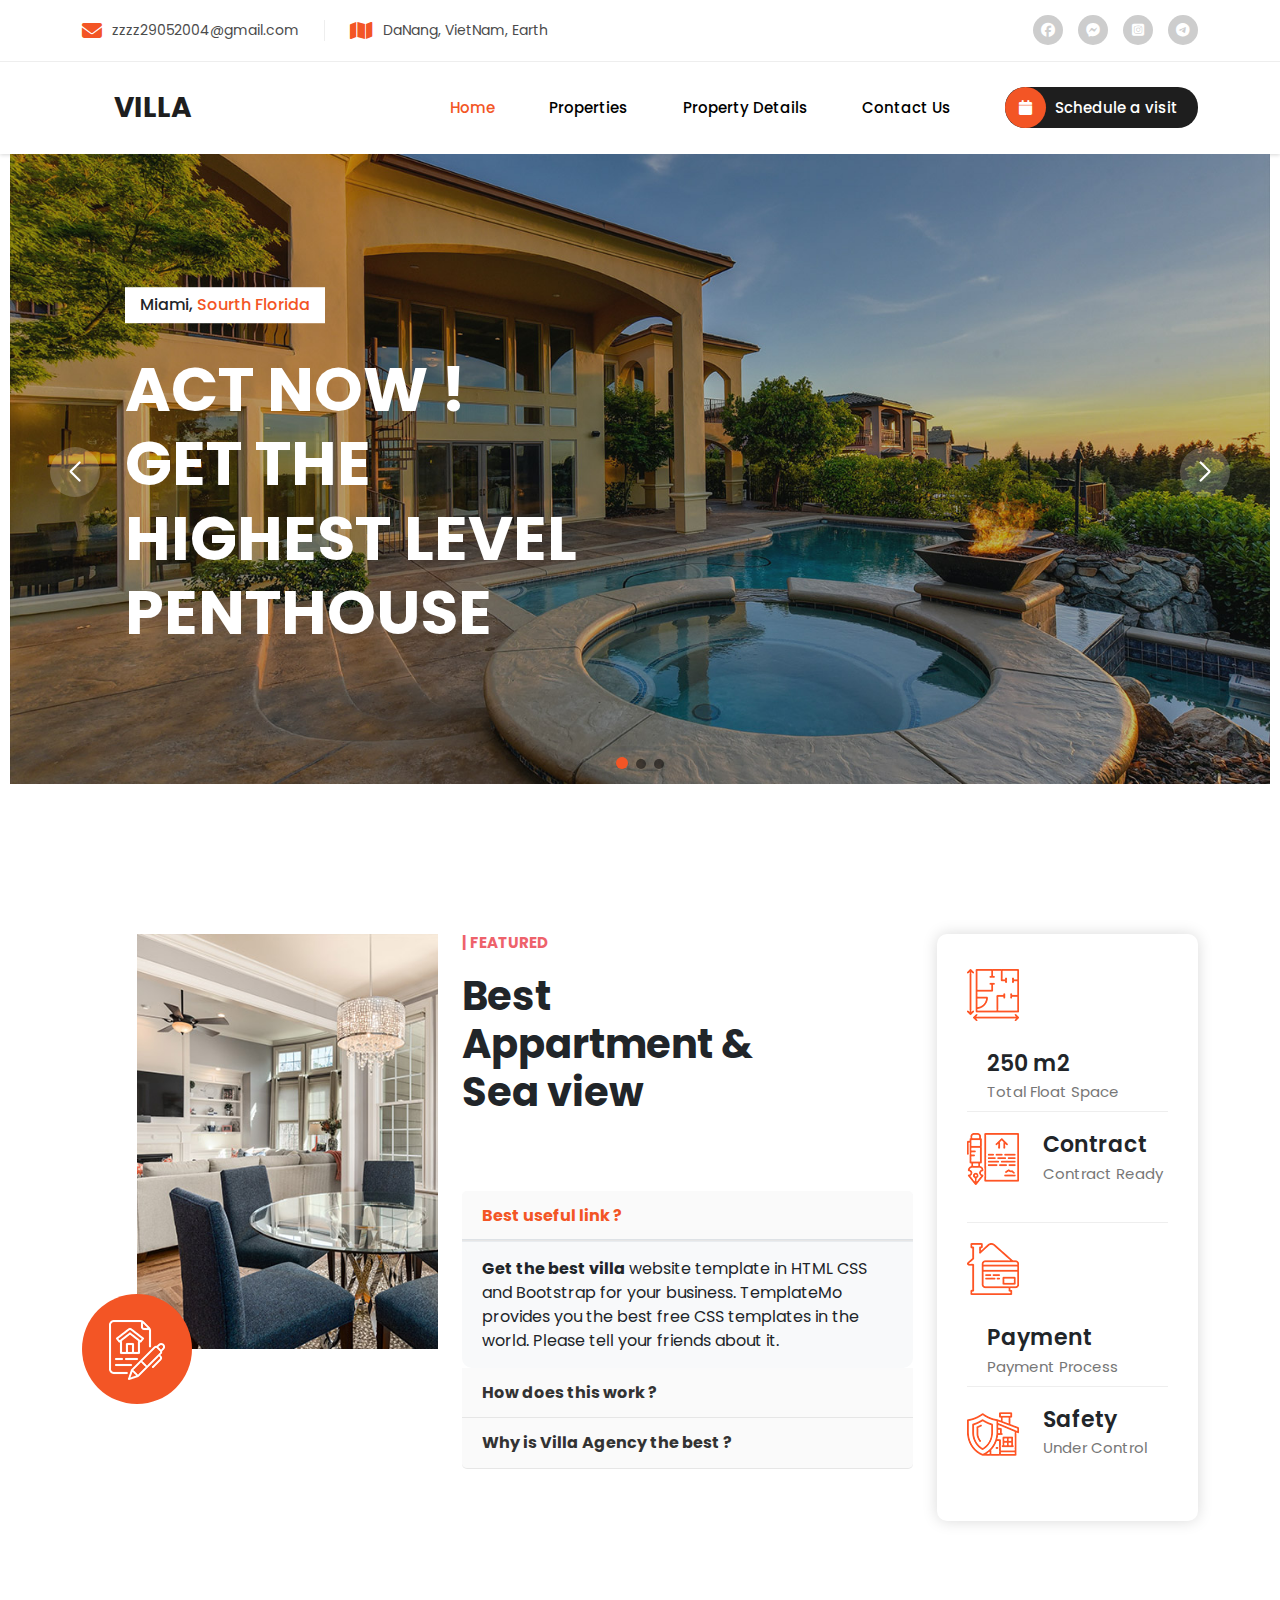
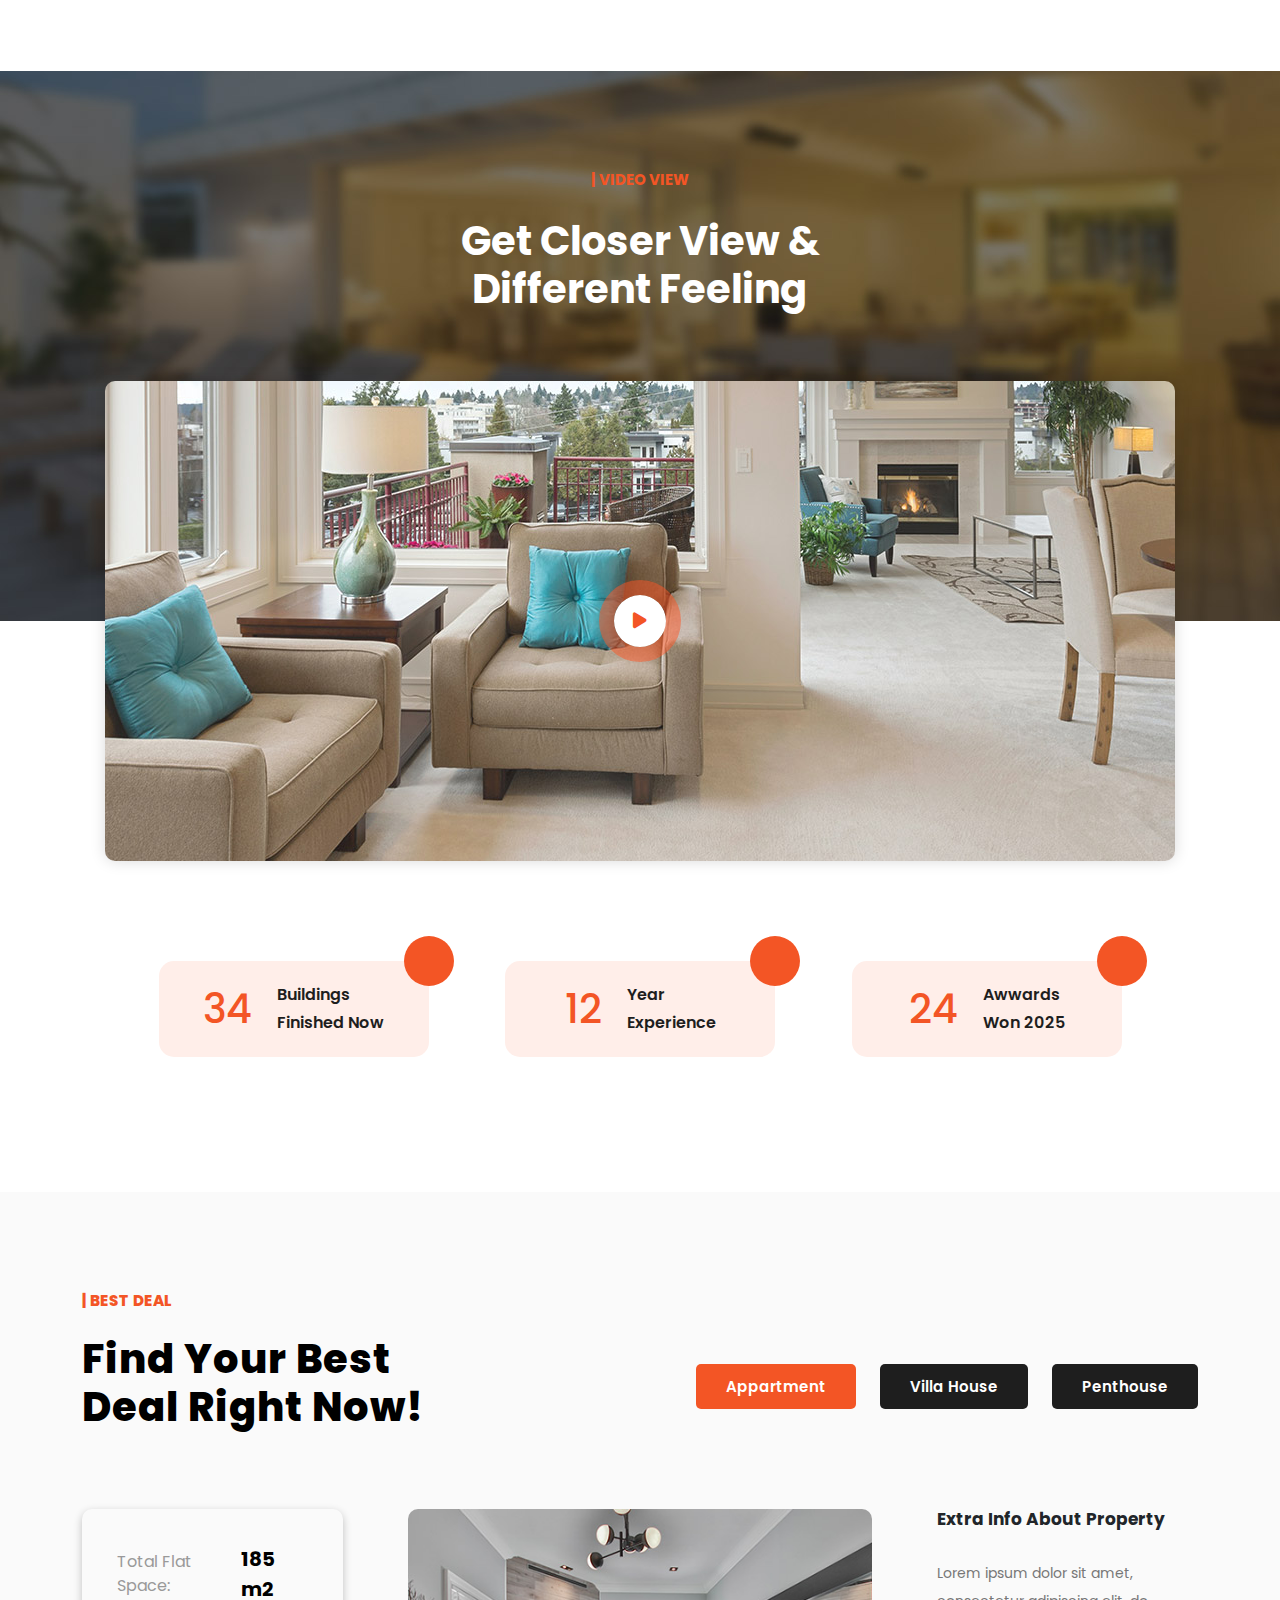
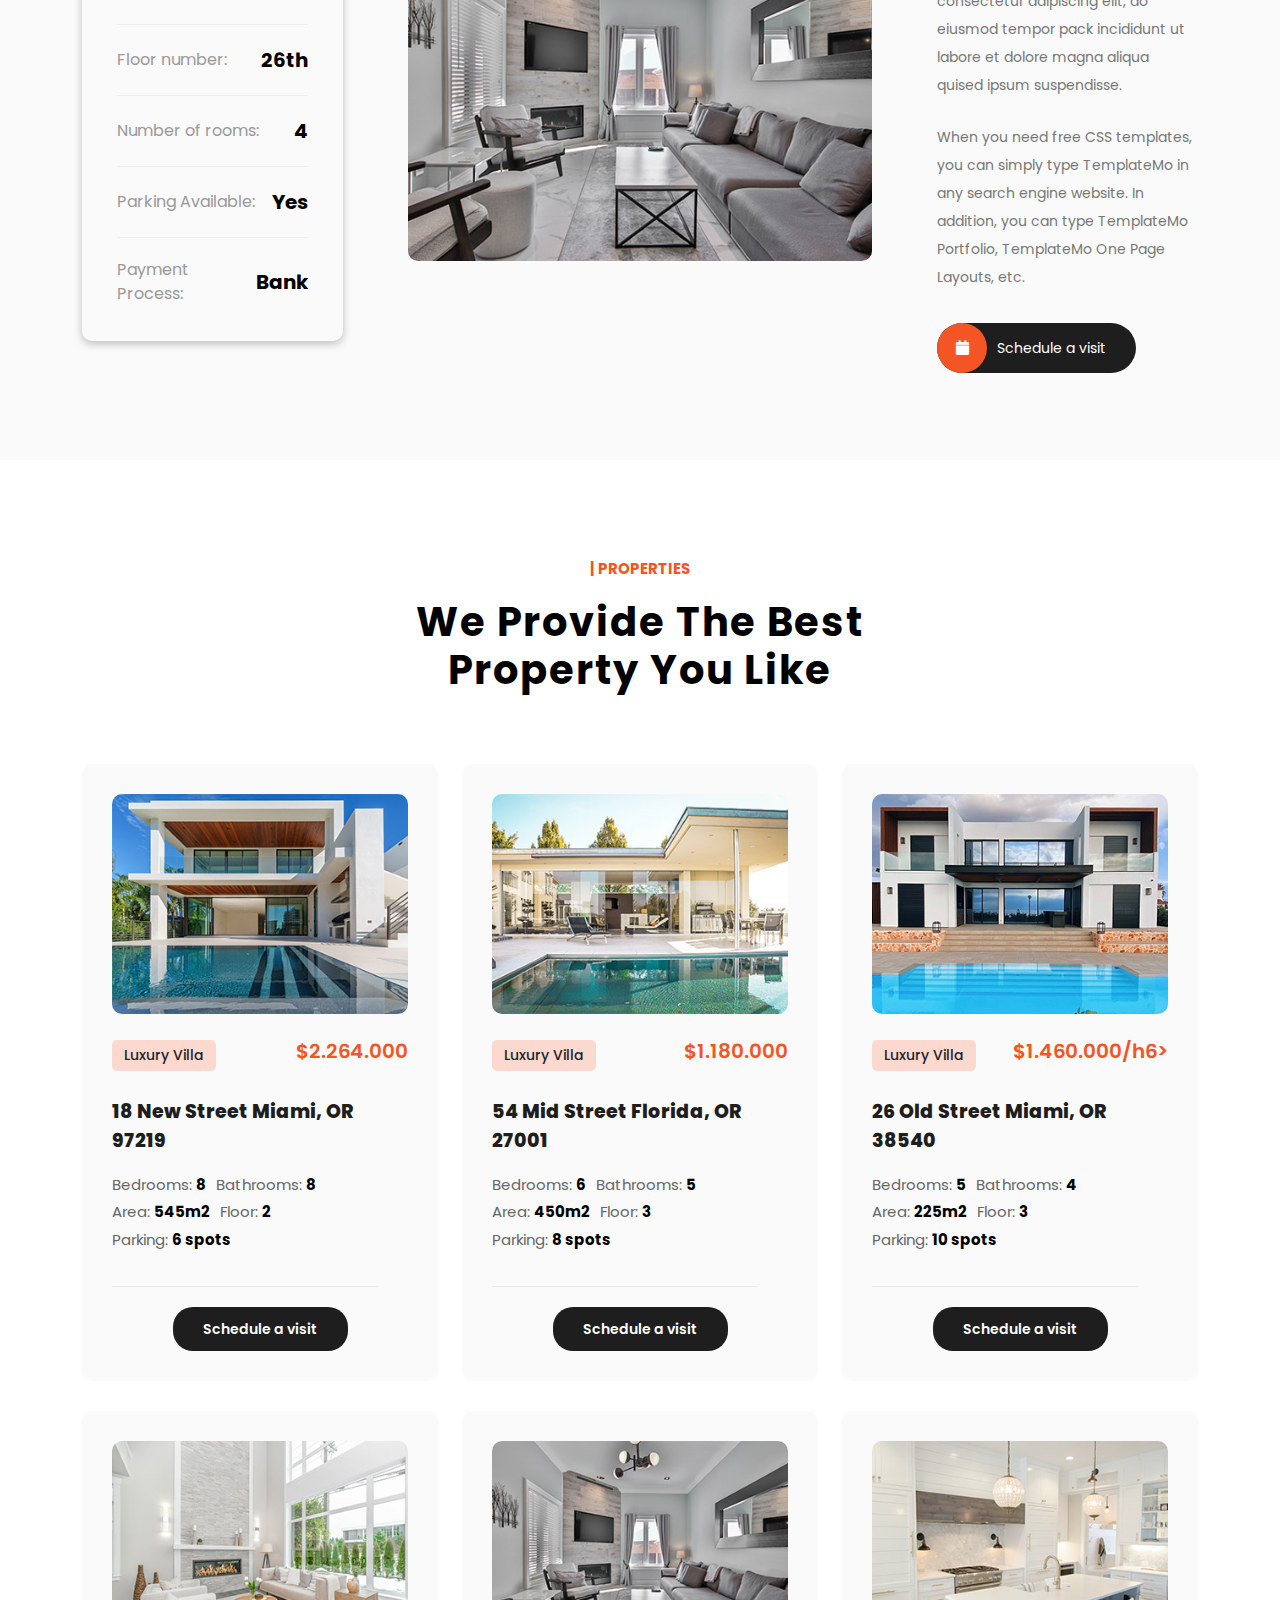
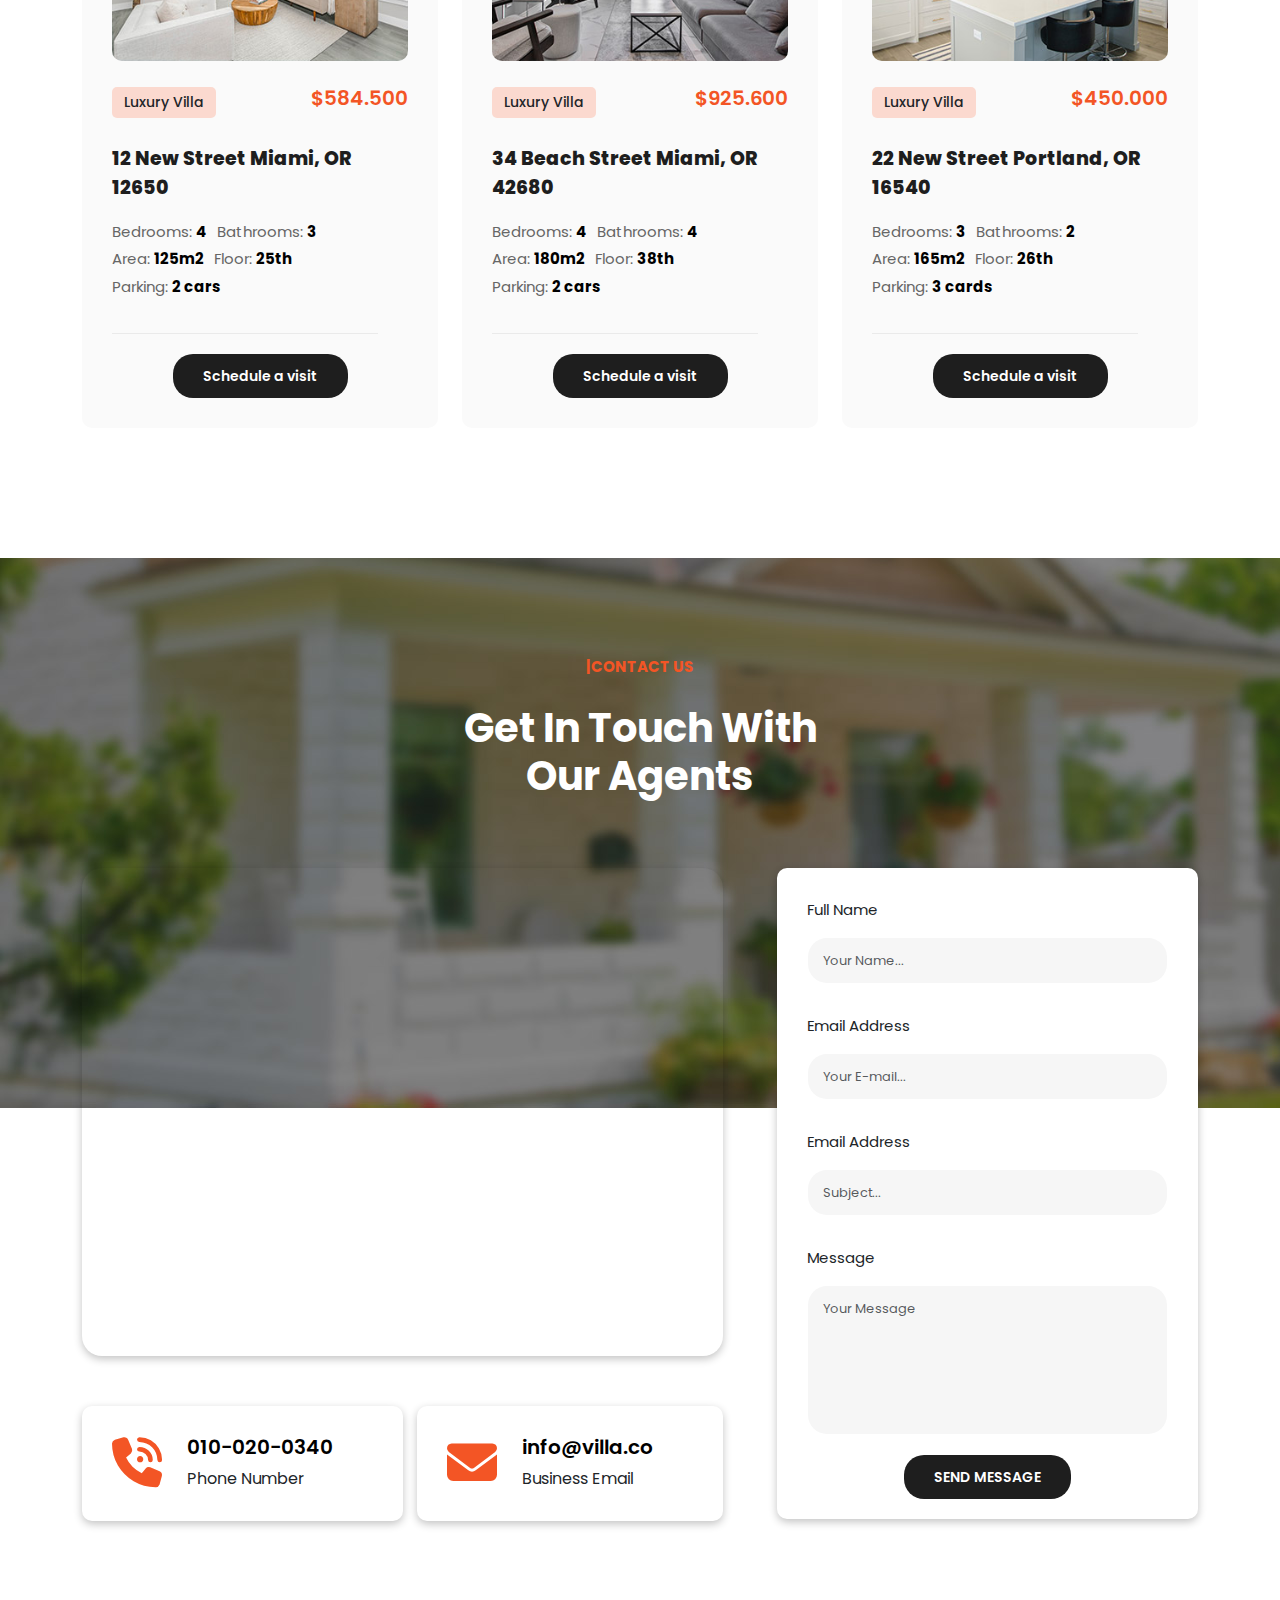
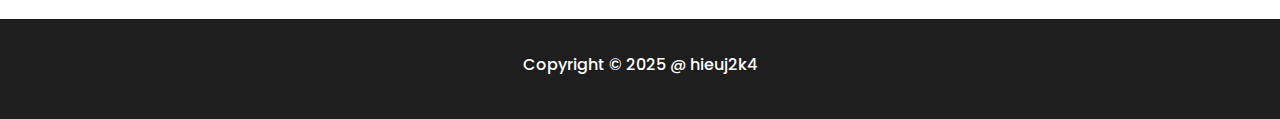
<file: index.html>
<!DOCTYPE html>
<html lang="en">

<head>
    <meta charset="UTF-8">
    <meta name="viewport" content="width=device-width, initial-scale=1.0">

    <!-- ****** CDN Font-Awesome ****** -->
    <link rel="stylesheet" href="https://cdnjs.cloudflare.com/ajax/libs/font-awesome/6.7.2/css/all.min.css"
        integrity="sha512-Evv84Mr4kqVGRNSgIGL/F/aIDqQb7xQ2vcrdIwxfjThSH8CSR7PBEakCr51Ck+w+/U6swU2Im1vVX0SVk9ABhg=="
        crossorigin="anonymous" referrerpolicy="no-referrer" />


    <!-- ****** Link CSS BootStrap ****** -->
    <link rel="stylesheet" href="assets/bootstrap/bootstrap.min.css">

    <!-- ****** Link Reset Css (Chỉ dùng nếu không dùng Bootstrap) ****** -->
    <!-- <link rel="stylesheet" href="assets/css/reset.css"> -->

    <!-- ****** Link Swiper Slide ****** -->
    <link rel="stylesheet" href="assets/css/swiper-bundle.min.css">

    <!-- ****** Link Base Css ****** -->
    <link rel="stylesheet" href="assets/css/base.css">

    <!-- ****** Link Styles Css ****** -->
    <link rel="stylesheet" href="assets/css/styles.css">

    <title>Document</title>
</head>

<body>

    <!-- ****** Header ****** -->
    <header>
        <div id="top-info">
            <div class="container">
                <div class="row">
                    <div class="col-xl-8">
                        <ul class="inner-info">
                            <li><i class="fa-solid fa-envelope"></i>
                                zzzz29052004@gmail.com
                            </li>
                            <li>
                                <i class="fa-solid fa-map"></i>
                                DaNang, VietNam, Earth
                            </li>
                        </ul>
                    </div>

                    <div class="col-xl-4">
                        <ul class="inner-social">
                            <li>
                                <a href="#"><i class="fa-brands fa-facebook"></i></a>
                            </li>
                            <li>
                                <a href="#"><i class="fa-brands fa-facebook-messenger"></i></a>
                            </li>
                            <li>
                                <a href="#"><i class="fa-brands fa-square-instagram"></i></a>
                            </li>
                            <li>
                                <a href="#"><i class="fa-brands fa-telegram"></i></a>
                            </li>
                        </ul>
                    </div>
                </div>
            </div>
        </div>

        <div id="site-header">
            <div class="container">
                <div class="row">
                    <div class="col-xl-12 ">
                        <ul class="inner-menu">
                            <li>
                                <a href="#" class="inner-title">VILLA</a>
                            </li>
                            <li>
                                <a href="#">Home</a>
                            </li>
                            <li>
                                <a href="#">Properties</a>
                            </li>
                            <li>
                                <a href="#">Property Details</a>
                            </li>
                            <li>
                                <a href="#">Contact Us</a>
                            </li>
                            <li>
                                <a href="#" class="button button-one">
                                    <i class="fa-solid fa-calendar"></i>
                                    Schedule a visit</a>
                            </li>
                        </ul>
                    </div>
                </div>
            </div>
        </div>
        </div>
    </header>
    <!-- ****** End Header ****** -->

    <!-- ****** Main Banner ****** -->
    <div class="main-banner">
        <div class="swiper mySwiper">
            <div class="swiper-wrapper">
                <div class="swiper-slide slide-banner">
                    <img class="inner-image" src="assets/images/banner-01.jpg" alt="">
                    <div class="inner-wrap">
                        <span>Miami, <em>Sourth Florida</em></span>
                        <h2>ACT NOW ! <br> GET THE <br> HIGHEST LEVEL <br> PENTHOUSE</h2>
                    </div>
                </div>
                <div class="swiper-slide slide-banner">
                    <img class="inner-image" src="assets/images/banner-02.jpg" alt="">
                    <div class="inner-wrap">
                        <span>Toronto, <em>Canada</em></span>
                        <h2>HURRY! <br> GET THE BEST <br> VILLA FOR YOU </h2>
                    </div>

                </div>
                <div class="swiper-slide slide-banner">
                    <img class="inner-image" src="assets/images/banner-03.jpg" alt="">
                    <div class="inner-wrap">
                        <span>Da Nang, <em>VietNam</em></span>
                        <h2>BE QUICK! <br> GET THE BEST <br> VILLA IN TOWN</h2>
                    </div>
                </div>
            </div>
            <div class="swiper-button-next"></div>
            <div class="swiper-button-prev"></div>
            <div class="swiper-pagination"></div>
        </div>
    </div>
    <!-- ****** End Main Banner ****** -->

    <!-- ****** Featured ****** -->
    <div class="featured">
        <div class="container">
            <div class="inner-wrap">
                <div class="row">
                    <div class="col-xl-4 col-lg-4 col-md-12">
                        <div class="inner-image">
                            <img src="assets/images/featured.jpg" alt="">
                            <a href="#">
                                <img src="assets/images/featured-icon.png" alt="">
                            </a>
                        </div>
                    </div>
                    <div class="col-xl-5 col-lg-5 col-md-12">
                        <div class="inner-title">
                            <h6>| Featured</h6>
                            <h2>Best Appartment & Sea view</h2>
                        </div>
                        <div class="inner-desc">
                            <div class="accordion" id="accFAQS">
                                <div class="accordion-item">
                                    <h2 class="accordion-header">
                                        <button class="accordion-button" type="button" data-bs-toggle="collapse"
                                            data-bs-target="#collapseOne" aria-expanded="true"
                                            aria-controls="collapseOne">
                                            Best useful link ?
                                        </button>
                                    </h2>
                                    <div id="collapseOne" class="accordion-collapse collapse show"
                                        data-bs-parent="#accFAQS">
                                        <div class="accordion-body">
                                            <strong>Get the best villa </strong>website template in HTML CSS and
                                            Bootstrap for your business. TemplateMo provides you the best free CSS
                                            templates in the world. Please tell your friends about it.
                                        </div>
                                    </div>
                                </div>
                                <div class="accordion-item">
                                    <h2 class="accordion-header">
                                        <button class="accordion-button collapsed" type="button"
                                            data-bs-toggle="collapse" data-bs-target="#collapseTwo"
                                            aria-expanded="false" aria-controls="collapseTwo">
                                            How does this work ?
                                        </button>
                                    </h2>
                                    <div id="collapseTwo" class="accordion-collapse collapse" data-bs-parent="#accFAQS">
                                        <div class="accordion-body">
                                            Dolor <strong>almesit amet</strong>, consectetur adipiscing elit, sed
                                            doesn't eiusmod tempor incididunt ut labore consectetur adipiscing elit, sed
                                            do eiusmod tempor incididunt ut labore et dolore magna aliqua.
                                        </div>
                                    </div>
                                </div>
                                <div class="accordion-item">
                                    <h2 class="accordion-header">
                                        <button class="accordion-button collapsed" type="button"
                                            data-bs-toggle="collapse" data-bs-target="#collapseThree"
                                            aria-expanded="false" aria-controls="collapseThree">
                                            Why is Villa Agency the best ?
                                        </button>
                                    </h2>
                                    <div id="collapseThree" class="accordion-collapse collapse"
                                        data-bs-parent="#accFAQS">
                                        <div class="accordion-body">
                                            Dolor <strong>almesit amet</strong>, consectetur adipiscing elit, sed
                                            doesn't eiusmod tempor incididunt ut labore consectetur adipiscing elit, sed
                                            do eiusmod tempor incididunt ut labore et dolore magna aliqua.
                                        </div>
                                    </div>
                                </div>
                            </div>
                        </div>
                    </div>
                    <div class="col-xl-3 col-lg-3 col-md-12">
                        <div class="inner-table">
                            <ul>
                                <li>
                                    <img src="assets/images/info-icon-01.png" alt="">
                                    <h4>
                                        250 m2
                                        <br>
                                        <span>Total Float Space</span>
                                    </h4>
                                </li>
                                <li>
                                    <img src="assets/images/info-icon-02.png" alt="">
                                    <h4>
                                        Contract
                                        <br>
                                        <span>Contract Ready</span>
                                    </h4>
                                </li>
                                <li>
                                    <img src="assets/images/info-icon-03.png" alt="">
                                    <h4>
                                        Payment
                                        <br>
                                        <span>Payment Process</span>
                                    </h4>
                                </li>
                                <li>
                                    <img src="assets/images/info-icon-04.png" alt="">
                                    <h4>
                                        Safety
                                        <br>
                                        <span>Under Control</span>
                                    </h4>
                                </li>
                            </ul>
                        </div>
                    </div>
                </div>
            </div>
        </div>
    </div>
    <!-- ****** End Featured ****** -->

    <!-- ****** Video Main ****** -->
    <div class="video-main">
        <div class="container">
            <div class="inner-wrap">
                <h6>| Video View</h6>
                <h2>Get Closer View & Different Feeling</h2>
            </div>
        </div>
    </div>
    <!-- ****** End Video Main ****** -->

    <!-- ****** Video Content ****** -->
    <div class="container">
        <div class="video-content">
            <div class="inner-wrap">
                <div class="inner-image">
                    <img src="assets/images/video-frame.jpg" alt="">
                </div>
                <a href="#">
                    <i class="fa-solid fa-play"></i>
                </a>
            </div>
        </div>
    </div>
    <!-- ****** End Video COntent ****** -->

    <!-- ****** Counter ****** -->
    <div class="counter">
        <div class="container">
            <div class="row">
                <div class="col-lg-12">
                    <div class="inner-wrap">
                        <div class="inner-content">
                            <h2>34</h2>
                            <p>Buildings <br> Finished Now </p>
                        </div>
                        <div class="inner-content">
                            <h2>12</h2>
                            <p>Year<br> Experience </p>
                        </div>
                        <div class="inner-content">
                            <h2>24</h2>
                            <p>Awwards <br>Won 2025</p>
                        </div>
                    </div>
                </div>
            </div>
        </div>
    </div>
    <!-- ****** End Counter ****** -->

    <!-- ****** Best Deal ****** -->
     <div class="best-deal">
        <div class="container">
            <h6 class="inner-desc">| Best Deal</h6>
            <div class="inner-title">
                <h2>Find Your Best <br>Deal Right Now!</h2>
                <div class="button-group">
                    <a class="button button-three" onclick="showProperty('apartment')">Appartment</a>
                    <a class="button button-three" onclick="showProperty('villa')">Villa House</a>
                    <a class="button button-three" onclick="showProperty('penthouse')">Penthouse</a>
                </div>
        </div>
        <div class="inner-box">
            <div class="row">
                <div class="col-xl-3">
                    <ul class="property-details">
                        <li><span>Total Flat Space:</span> <strong id="space"></strong></li>
                        <li><span>Floor number:</span> <strong id="floor"></strong></li>
                        <li><span>Number of rooms:</span> <strong id="rooms"></strong></li>
                        <li><span>Parking Available:</span> <strong id="parking"></strong></li>
                        <li><span>Payment Process:</span> <strong id="payment"></strong></li>
                    </ul>
                </div>
                <div class="col-xl-6">
                    <div class="inner-image">
                        <img id="image-detail" class="image-detal" src="" alt="Property Image">
                    </div>
                </div>
                <div class="col-xl-3">
                    <div class="inner-content">
                        <h2 id="detail-title"></h2>
                    <p  id="detail-desc-1"></p>
                    <br>
                    <p  id="detail-desc-2"></p>
                    <a href="#" class="button button-four">
                        <i class="fa-solid fa-calendar"></i>
                        Schedule a visit</a>
                    </div>
                </div>
            </div>
        </div>
        </div>
     </div>
    <!-- ****** End Best Deal ****** -->

    <!-- ****** Properties ****** -->
     <div class="properties">
        <div class="container">
            <div class="inner-title">
                <h6>| Properties </h6>
                <h2>We Provide The Best <br> Property You Like</h2>
            </div>
            <div class="row">
                <div class="col-lg-4 col-md-6">
                    <div class="inner-item">
                        <div class="inner-image">
                            <a href="#"> <img src="assets/images/property-01.jpg" alt=""></a>
                        </div>
                        <div class="inner-price">
                            <span>Luxury Villa</span>
                            <h6>$2.264.000</h6>
                        </div>
                        <h4 class="inner-name">
                            <a href="#">18 New Street Miami, OR 97219</a>
                        </h4>
                        <ul class="inner-desc">
                            <li>
                                Bedrooms: <strong>8</strong>
                            </li>
                            <li>
                                Bathrooms: <strong>8</strong>
                            </li>
                            <li>
                                Area: <strong>545m2</strong>
                            </li>
                            <li>
                                Floor: <strong>2</strong>
                            </li>
                            <li>
                                Parking: <strong>6 spots</strong>
                            </li>
                        </ul>
                        <div class="inner-button">
                            <a href="#" class="button button-two">Schedule a visit</a>
                        </div>
                        
                    </div>
                </div>
                <div class="col-lg-4 col-md-6">
                    <div class="inner-item">
                        <div class="inner-image">
                            <a href="#"> <img src="assets/images/property-02.jpg" alt=""></a>
                        </div>
                        <div class="inner-price">
                            <span>Luxury Villa</span>
                            <h6>$1.180.000</h6>
                        </div>
                        <h4 class="inner-name">
                            <a href="#">54 Mid Street Florida, OR 27001</a>
                        </h4>
                        <ul class="inner-desc">
                            <li>
                                Bedrooms: <strong>6</strong>
                            </li>
                            <li>
                                Bathrooms: <strong>5</strong>
                            </li>
                            <li>
                                Area: <strong>450m2</strong>
                            </li>
                            <li>
                                Floor: <strong>3</strong>
                            </li>
                            <li>
                                Parking: <strong>8 spots</strong>
                            </li>
                        </ul>
                        <div class="inner-button">
                            <a href="#" class="button button-two">Schedule a visit</a>
                        </div>
                    </div>
                </div>
                <div class="col-lg-4 col-md-6">
                    <div class="inner-item">
                        <div class="inner-image">
                            <a href="#"> <img src="assets/images/property-03.jpg" alt=""></a>
                        </div>
                        <div class="inner-price">
                            <span>Luxury Villa</span>
                            <h6>$1.460.000/h6>
                        </div>
                        <h4 class="inner-name">
                            <a href="#">26 Old Street Miami, OR 38540</a>
                        </h4>
                        <ul class="inner-desc">
                            <li>
                                Bedrooms: <strong>5</strong>
                            </li>
                            <li>
                                Bathrooms: <strong>4</strong>
                            </li>
                            <li>
                                Area: <strong>225m2</strong>
                            </li>
                            <li>
                                Floor: <strong>3</strong>
                            </li>
                            <li>
                                Parking: <strong>10 spots</strong>
                            </li>
                        </ul>
                        <div class="inner-button">
                            <a href="#" class="button button-two">Schedule a visit</a>
                        </div>
                    </div>
                </div>
                <div class="col-lg-4 col-md-6">
                    <div class="inner-item">
                        <div class="inner-image">
                            <a href="#"> <img src="assets/images/property-04.jpg" alt=""></a>
                        </div>
                        <div class="inner-price">
                            <span>Luxury Villa</span>
                            <h6>$584.500</h6>
                        </div>
                        <h4 class="inner-name">
                            <a href="#">12 New Street Miami, OR 12650</a>
                        </h4>
                        <ul class="inner-desc">
                            <li>
                                Bedrooms: <strong>4</strong>
                            </li>
                            <li>
                                Bathrooms: <strong>3</strong>
                            </li>
                            <li>
                                Area: <strong>125m2</strong>
                            </li>
                            <li>
                                Floor: <strong>25th</strong>
                            </li>
                            <li>
                                Parking: <strong>2 cars</strong>
                            </li>
                        </ul>
                        <div class="inner-button">
                            <a href="#" class="button button-two">Schedule a visit</a>
                        </div>
                    </div>
                </div>
                <div class="col-lg-4 col-md-6">
                    <div class="inner-item">
                        <div class="inner-image">
                            <a href="#"> <img src="assets/images/property-05.jpg" alt=""></a>
                        </div>
                        <div class="inner-price">
                            <span>Luxury Villa</span>
                            <h6>$925.600</h6>
                        </div>
                        <h4 class="inner-name">
                            <a href="#">34 Beach Street Miami, OR 42680</a>
                        </h4>
                        <ul class="inner-desc">
                            <li>
                                Bedrooms: <strong>4</strong>
                            </li>
                            <li>
                                Bathrooms: <strong>4</strong>
                            </li>
                            <li>
                                Area: <strong>180m2</strong>
                            </li>
                            <li>
                                Floor: <strong>38th</strong>
                            </li>
                            <li>
                                Parking: <strong>2 cars</strong>
                            </li>
                        </ul>
                        <div class="inner-button">
                            <a href="#" class="button button-two">Schedule a visit</a>
                        </div>
                    </div>
                </div>
                <div class="col-lg-4 col-md-6">
                    <div class="inner-item">
                        <div class="inner-image">
                            <a href="#"> <img src="assets/images/property-06.jpg" alt=""></a>
                        </div>
                        <div class="inner-price">
                            <span>Luxury Villa</span>
                            <h6>$450.000</h6>
                        </div>
                        <h4 class="inner-name">
                            <a href="#">22 New Street Portland, OR 16540</a>
                        </h4>
                        <ul class="inner-desc">
                            <li>
                                Bedrooms: <strong>3</strong>
                            </li>
                            <li>
                                Bathrooms: <strong>2</strong>
                            </li>
                            <li>
                                Area: <strong>165m2</strong>
                            </li>
                            <li>
                                Floor: <strong>26th</strong>
                            </li>
                            <li>
                                Parking: <strong>3 cards</strong>
                            </li>
                        </ul>
                        <div class="inner-button">
                            <a href="#" class="button button-two">Schedule a visit</a>
                        </div>
                    </div>
                </div>
            </div>
        </div>
        
     </div>
    <!-- ****** End Properties ****** -->

    <!-- ****** Contact ****** -->
    <div class="contact">
        <div class="container">
            <div class="inner-wrap">
                <h6>|CONTACT US</h6>
                <h2>Get In Touch With <br> Our Agents</h2>
            </div>
        </div>
    </div>
    <!-- ****** End Contact ****** -->

    <!-- ****** Contact Form ****** -->
     <div class="contact-form">
        <div class="container">
            <div class="row">
                <div class="col-lg-7 col-md-12">
                    <div class="inner-map">
                        <iframe src="https://www.google.com/maps/embed?pb=!1m13!1m8!1m3!1d3833.965181602302!2d108.16887373376063!3d16.067296508042812!3m2!1i1024!2i768!4f13.1!3m2!1m1!2zMTbCsDA0JzA2LjEiTiAxMDjCsDEwJzA0LjAiRQ!5e0!3m2!1svi!2s!4v1742032099248!5m2!1svi!2s" width="600" height="450" style="border:0;" allowfullscreen="" loading="lazy" referrerpolicy="no-referrer-when-downgrade"></iframe>
                    </div>
                    <div class="inner-info">
                        <div class="inner-phone">
                            <div class="inner-icon">
                                <i class="fa-solid fa-phone-volume"></i>
                            </div>
                            <div class="inner-sdt">
                                <h6>010-020-0340</h6>
                                <span>Phone Number</span>
                            </div>
                        </div>
                        <div class="inner-address">
                            <div class="inner-icon">
                                <i class="fa-solid fa-envelope"></i>
                            </div>
                            <div class="inner-email">
                                <h6>info@villa.co</h6>
                                <span>Business Email</span>
                            </div>
                        </div>
                    </div>
                </div>
                <div class="col-lg-5 col-md-12">
                    <div class="inner-form">
                        <form action="">
                            <div class="row">
                                <div class="col-lg-12">
                                    <div class="form-group">
                                        <label for="name">Full Name</label>
                                        <input name="name" type="text" class="form-control" id="name" placeholder="Your Name...">
                                      </div>
                                </div>
                                <div class="col-lg-12">
                                    <div class="form-group">
                                        <label for="email">Email Address</label>
                                        <input name="email" type="email" class="form-control" id="email" placeholder="Your E-mail...">
                                      </div>
                                </div>
                                <div class="col-lg-12">
                                    <div class="form-group">
                                        <label for="subject">Email Address</label>
                                        <input name="subject" type="text" class="form-control" id="subject" placeholder="Subject...">
                                      </div>
                                </div>
                                <div class="col-lg-12">
                                    <div class="form-group">
                                        <label for="message">Message</label>
                                        <textarea name="message" id="message" class="form-control" placeholder="Your Message"></textarea>
                                      </div>
                                </div>
                                <div class="col-lg-12">
                                    <div class="inner-button">
                                        <a href="#" class="button button-two">SEND MESSAGE</a>
                                    </div>    
                                </div>
                            </div>
                        </form>
                    </div>
                </div>
            </div>
        </div>
     </div>
    <!-- ****** End Contact Form ****** -->

    <!-- ****** Footer ****** -->
     <footer>
        <h6>Copyright © 2025 @ hieuj2k4</h6>
     </footer>
    <!-- ****** End Footer ****** -->
     
     <!-- ****** Script ****** -->
    <script src="assets/js/jquery.min.js"></script>
    <script src="assets/js/bootstrap.bundle.min.js"></script>
    <script src="assets/js/swiper-bundle.min.js"></script>
    <script src="assets/js/index.js"></script>
</body>

</html>
</file>
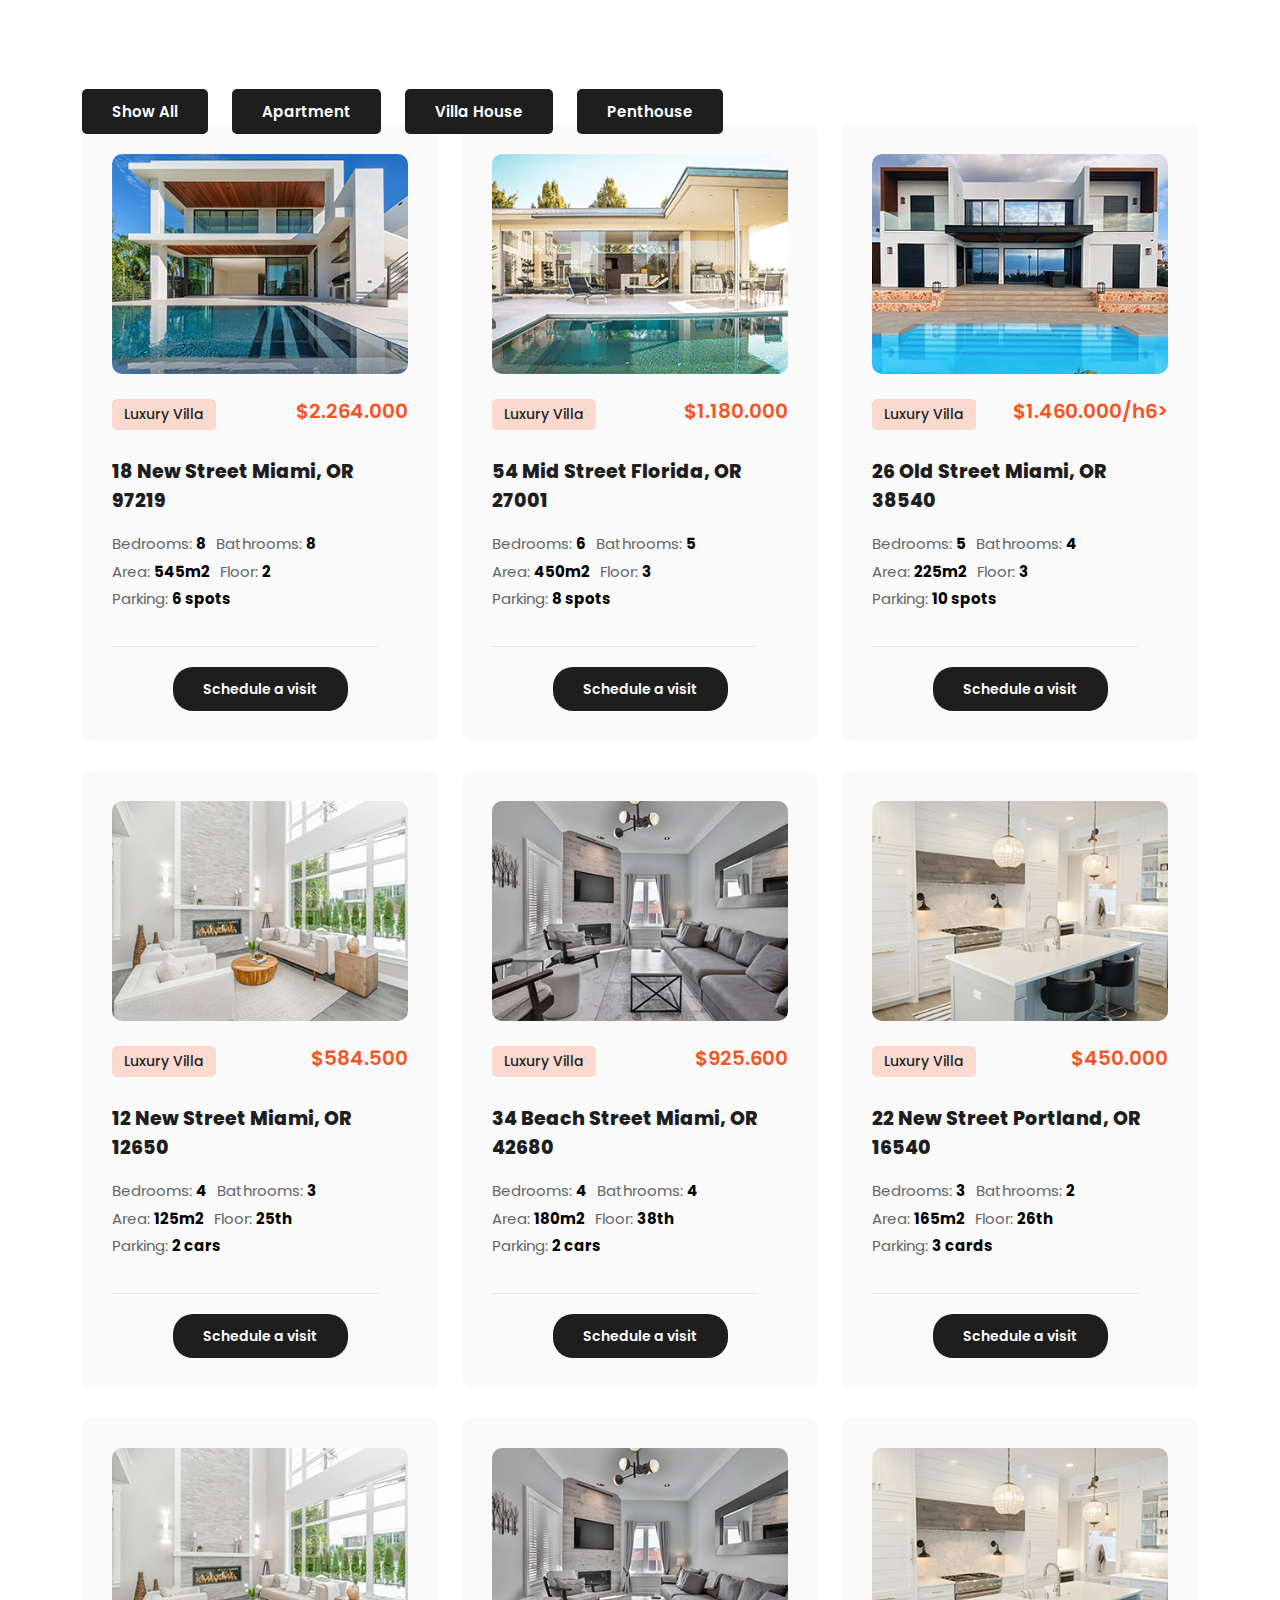
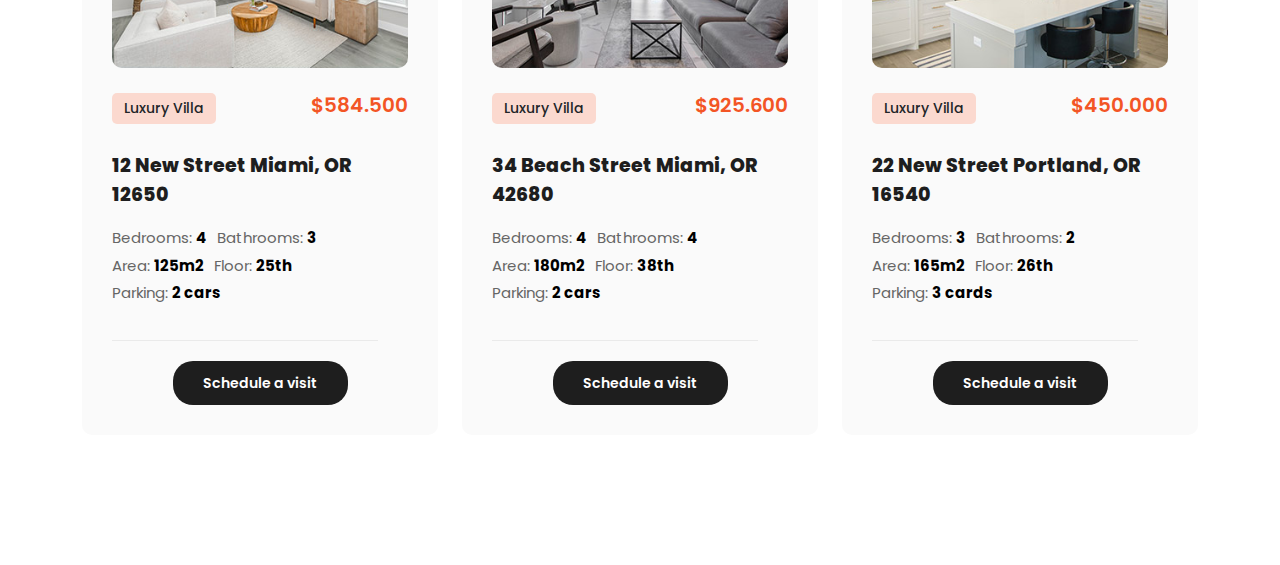
<file: pages/properties.html>
<!DOCTYPE html>
<html lang="en">
<head>
    <meta charset="UTF-8">
    <meta name="viewport" content="width=device-width, initial-scale=1.0">

    <!-- ****** CDN Font-Awesome ****** -->
    <link rel="stylesheet" href="https://cdnjs.cloudflare.com/ajax/libs/font-awesome/6.7.2/css/all.min.css"
    integrity="sha512-Evv84Mr4kqVGRNSgIGL/F/aIDqQb7xQ2vcrdIwxfjThSH8CSR7PBEakCr51Ck+w+/U6swU2Im1vVX0SVk9ABhg=="
    crossorigin="anonymous" referrerpolicy="no-referrer" />
    
    <!-- ****** Link CSS BootStrap ****** -->
    <link rel="stylesheet" href="../assets/bootstrap/bootstrap.min.css">
    
    <!-- ****** Link Reset Css (Chỉ dùng nếu không dùng Bootstrap) ****** -->
    <!-- <link rel="stylesheet" href="assets/css/reset.css"> -->
      
    <!-- ****** Link Base Css ****** -->
    <link rel="stylesheet" href="../assets/css/base.css">
    
    <!-- ****** Link Styles Css ****** -->
    <link rel="stylesheet" href="../assets/css/styles.css">
    
    <title>Document</title>
</head>
<body>
    


        <!-- ****** Properties ****** -->
        <div class="properties">
            <div class="container">
                <div class="button-group">
                    <a class="button button-three" data-type="all">Show All</a>
                    <a class="button button-three" data-type="apartment">Apartment</a>
                    <a class="button button-three" data-type="villaHouse">Villa House</a>
                    <a class="button button-three" data-type="penthouse">Penthouse</a>
                </div>
                <div class="row">
                    <div class="col-lg-4 col-md-6 item-check apartment penthouse">
                        <div class="inner-item">
                            <div class="inner-image">
                                <a href="#"> <img src="../assets/images/property-01.jpg" alt=""></a>
                            </div>
                            <div class="inner-price">
                                <span>Luxury Villa</span>
                                <h6>$2.264.000</h6>
                            </div>
                            <h4 class="inner-name">
                                <a href="#">18 New Street Miami, OR 97219</a>
                            </h4>
                            <ul class="inner-desc">
                                <li>
                                    Bedrooms: <strong>8</strong>
                                </li>
                                <li>
                                    Bathrooms: <strong>8</strong>
                                </li>
                                <li>
                                    Area: <strong>545m2</strong>
                                </li>
                                <li>
                                    Floor: <strong>2</strong>
                                </li>
                                <li>
                                    Parking: <strong>6 spots</strong>
                                </li>
                            </ul>
                            <div class="inner-button">
                                <a href="#" class="button button-two">Schedule a visit</a>
                            </div>
                            
                        </div>
                    </div>
                    <div class="col-lg-4 col-md-6 item-check penthouse">
                        <div class="inner-item">
                            <div class="inner-image">
                                <a href="#"> <img src="../assets/images/property-02.jpg" alt=""></a>
                            </div>
                            <div class="inner-price">
                                <span>Luxury Villa</span>
                                <h6>$1.180.000</h6>
                            </div>
                            <h4 class="inner-name">
                                <a href="#">54 Mid Street Florida, OR 27001</a>
                            </h4>
                            <ul class="inner-desc">
                                <li>
                                    Bedrooms: <strong>6</strong>
                                </li>
                                <li>
                                    Bathrooms: <strong>5</strong>
                                </li>
                                <li>
                                    Area: <strong>450m2</strong>
                                </li>
                                <li>
                                    Floor: <strong>3</strong>
                                </li>
                                <li>
                                    Parking: <strong>8 spots</strong>
                                </li>
                            </ul>
                            <div class="inner-button">
                                <a href="#" class="button button-two">Schedule a visit</a>
                            </div>
                        </div>
                    </div>
                    <div class="col-lg-4 col-md-6 item-check apartment villaHouse">
                        <div class="inner-item">
                            <div class="inner-image">
                                <a href="#"> <img src="../assets/images/property-03.jpg" alt=""></a>
                            </div>
                            <div class="inner-price">
                                <span>Luxury Villa</span>
                                <h6>$1.460.000/h6>
                            </div>
                            <h4 class="inner-name">
                                <a href="#">26 Old Street Miami, OR 38540</a>
                            </h4>
                            <ul class="inner-desc">
                                <li>
                                    Bedrooms: <strong>5</strong>
                                </li>
                                <li>
                                    Bathrooms: <strong>4</strong>
                                </li>
                                <li>
                                    Area: <strong>225m2</strong>
                                </li>
                                <li>
                                    Floor: <strong>3</strong>
                                </li>
                                <li>
                                    Parking: <strong>10 spots</strong>
                                </li>
                            </ul>
                            <div class="inner-button">
                                <a href="#" class="button button-two">Schedule a visit</a>
                            </div>
                        </div>
                    </div>
                    <div class="col-lg-4 col-md-6 item-check villaHouse">
                        <div class="inner-item">
                            <div class="inner-image">
                                <a href="#"> <img src="../assets/images/property-04.jpg" alt=""></a>
                            </div>
                            <div class="inner-price">
                                <span>Luxury Villa</span>
                                <h6>$584.500</h6>
                            </div>
                            <h4 class="inner-name">
                                <a href="#">12 New Street Miami, OR 12650</a>
                            </h4>
                            <ul class="inner-desc">
                                <li>
                                    Bedrooms: <strong>4</strong>
                                </li>
                                <li>
                                    Bathrooms: <strong>3</strong>
                                </li>
                                <li>
                                    Area: <strong>125m2</strong>
                                </li>
                                <li>
                                    Floor: <strong>25th</strong>
                                </li>
                                <li>
                                    Parking: <strong>2 cars</strong>
                                </li>
                            </ul>
                            <div class="inner-button">
                                <a href="#" class="button button-two">Schedule a visit</a>
                            </div>
                        </div>
                    </div>
                    <div class="col-lg-4 col-md-6 item-check apartment villaHouse">
                        <div class="inner-item">
                            <div class="inner-image">
                                <a href="#"> <img src="../assets/images/property-05.jpg" alt=""></a>
                            </div>
                            <div class="inner-price">
                                <span>Luxury Villa</span>
                                <h6>$925.600</h6>
                            </div>
                            <h4 class="inner-name">
                                <a href="#">34 Beach Street Miami, OR 42680</a>
                            </h4>
                            <ul class="inner-desc">
                                <li>
                                    Bedrooms: <strong>4</strong>
                                </li>
                                <li>
                                    Bathrooms: <strong>4</strong>
                                </li>
                                <li>
                                    Area: <strong>180m2</strong>
                                </li>
                                <li>
                                    Floor: <strong>38th</strong>
                                </li>
                                <li>
                                    Parking: <strong>2 cars</strong>
                                </li>
                            </ul>
                            <div class="inner-button">
                                <a href="#" class="button button-two">Schedule a visit</a>
                            </div>
                        </div>
                    </div>
                    <div class="col-lg-4 col-md-6 item-check villaHouse penthouse">
                        <div class="inner-item">
                            <div class="inner-image">
                                <a href="#"> <img src="../assets/images/property-06.jpg" alt=""></a>
                            </div>
                            <div class="inner-price">
                                <span>Luxury Villa</span>
                                <h6>$450.000</h6>
                            </div>
                            <h4 class="inner-name">
                                <a href="#">22 New Street Portland, OR 16540</a>
                            </h4>
                            <ul class="inner-desc">
                                <li>
                                    Bedrooms: <strong>3</strong>
                                </li>
                                <li>
                                    Bathrooms: <strong>2</strong>
                                </li>
                                <li>
                                    Area: <strong>165m2</strong>
                                </li>
                                <li>
                                    Floor: <strong>26th</strong>
                                </li>
                                <li>
                                    Parking: <strong>3 cards</strong>
                                </li>
                            </ul>
                            <div class="inner-button">
                                <a href="#" class="button button-two">Schedule a visit</a>
                            </div>
                        </div>
                    </div>
                    <div class="col-lg-4 col-md-6 item-check apartment penthouse">
                        <div class="inner-item">
                            <div class="inner-image">
                                <a href="#"> <img src="../assets/images/property-04.jpg" alt=""></a>
                            </div>
                            <div class="inner-price">
                                <span>Luxury Villa</span>
                                <h6>$584.500</h6>
                            </div>
                            <h4 class="inner-name">
                                <a href="#">12 New Street Miami, OR 12650</a>
                            </h4>
                            <ul class="inner-desc">
                                <li>
                                    Bedrooms: <strong>4</strong>
                                </li>
                                <li>
                                    Bathrooms: <strong>3</strong>
                                </li>
                                <li>
                                    Area: <strong>125m2</strong>
                                </li>
                                <li>
                                    Floor: <strong>25th</strong>
                                </li>
                                <li>
                                    Parking: <strong>2 cars</strong>
                                </li>
                            </ul>
                            <div class="inner-button">
                                <a href="#" class="button button-two">Schedule a visit</a>
                            </div>
                        </div>
                    </div>
                    <div class="col-lg-4 col-md-6 item-check penthouse">
                        <div class="inner-item">
                            <div class="inner-image">
                                <a href="#"> <img src="../assets/images/property-05.jpg" alt=""></a>
                            </div>
                            <div class="inner-price">
                                <span>Luxury Villa</span>
                                <h6>$925.600</h6>
                            </div>
                            <h4 class="inner-name">
                                <a href="#">34 Beach Street Miami, OR 42680</a>
                            </h4>
                            <ul class="inner-desc">
                                <li>
                                    Bedrooms: <strong>4</strong>
                                </li>
                                <li>
                                    Bathrooms: <strong>4</strong>
                                </li>
                                <li>
                                    Area: <strong>180m2</strong>
                                </li>
                                <li>
                                    Floor: <strong>38th</strong>
                                </li>
                                <li>
                                    Parking: <strong>2 cars</strong>
                                </li>
                            </ul>
                            <div class="inner-button">
                                <a href="#" class="button button-two">Schedule a visit</a>
                            </div>
                        </div>
                    </div>
                    <div class="col-lg-4 col-md-6 item-check apartment penthouse">
                        <div class="inner-item">
                            <div class="inner-image">
                                <a href="#"> <img src="../assets/images/property-06.jpg" alt=""></a>
                            </div>
                            <div class="inner-price">
                                <span>Luxury Villa</span>
                                <h6>$450.000</h6>
                            </div>
                            <h4 class="inner-name">
                                <a href="#">22 New Street Portland, OR 16540</a>
                            </h4>
                            <ul class="inner-desc">
                                <li>
                                    Bedrooms: <strong>3</strong>
                                </li>
                                <li>
                                    Bathrooms: <strong>2</strong>
                                </li>
                                <li>
                                    Area: <strong>165m2</strong>
                                </li>
                                <li>
                                    Floor: <strong>26th</strong>
                                </li>
                                <li>
                                    Parking: <strong>3 cards</strong>
                                </li>
                            </ul>
                            <div class="inner-button">
                                <a href="#" class="button button-two">Schedule a visit</a>
                            </div>
                        </div>
                    </div>
                </div>
            </div>
            
         </div>
        <!-- ****** End Properties ****** -->

    <script src="../assets/js/jquery.min.js"></script>
    <script src="../assets/js/bootstrap.bundle.min.js"></script>
    <script src="../assets/js/properties.js"></script>
</body>
</html>
</file>
<file: assets/css/base.css>
@import url('https://fonts.googleapis.com/css2?family=Poppins:ital,wght@0,100;0,200;0,300;0,400;0,500;0,600;0,700;0,800;0,900;1,100;1,200;1,300;1,400;1,500;1,600;1,700;1,800;1,900&display=swap');

:root {
    --color-one: #f35525;
    --color-text: #1e1e1e;
    --font: "Poppins", sans-serif;
}

*{
    box-sizing: border-box;
}

body {
    font-family: var(--font);
    background-color: white;
 } 

a {
        text-decoration: none !important;
 }

ul {
        list-style: none;
 }

 .button i {
    background-color: #f35525;
    display: inline-block;
    width: 41px;
    position: absolute;
    left: 0;
    top: 0;
    height: 41px;
    text-align: center;
    line-height: 42px;
    border-radius: 50%;
    margin-right: 20px;
    color: #fff !important;
 }

 .button {
    position: relative;
    background-color: #1e1e1e;
    color: #fff ;
    font-size: 14px;
    font-weight: 400;
    text-transform: none;
    border-radius: 20px;
    padding: 10px;
    padding-right: 20px;
    padding-left: 50px;
    transition: all 0.3s ease-in-out;
 }
</file>
<file: assets/css/styles.css>
/* ---------------------------------------------
Button
--------------------------------------------- */
.button-two {
    position: relative;
    background-color: #1e1e1e;
    color: #fff ;
    font-size: 14px;
    font-weight: 600;
    text-transform: none;
    border-radius: 20px;
    padding: 12px 30px;
    transition: all 0.3s ease-in-out;
}

.button-two:hover {
    background-color: var(--color-one);
}

.button-three {
    position: relative;
    background-color: #1e1e1e;
    color: #fff ;
    font-size: 15px;
    font-weight: 600;
    text-transform: none;
    border-radius: 5px;
    padding: 12px 30px;
    transition: all 0.3s ease-in-out;
    cursor: pointer;
}

.button-three:hover {
    background-color: var(--color-one);
}

.button-three.active {
    background-color: var(--color-one);
}

.button-four {
    padding: 15px 30px;
    padding-left: 60px;
    border-radius: 30px;
}

.button-four:hover {
    color: var(--color-one);
}

.button-four i {
    background-color: #f35525;
    display: inline-block;
    width: 50px;
    font-size: 15px;
    position: absolute;
    left: 0;
    top: 0;
    height: 50px;
    text-align: center;
    line-height: 50px;
    border-radius: 50%;
    margin-right: 20px;
    color: #fff !important;
 }
/* ---------------------------------------------
End Button
--------------------------------------------- */


/* ---------------------------------------------
Header
--------------------------------------------- */
header {
    transition: all 0.3s ease
}

#top-info {
padding: 15px 0;
transition: all 0.3s ease;
align-self: center;
}

#top-info .inner-info {
    display: flex;
    align-items: center;
    align-content: center;
    margin: 0px;
    padding: 5px 0;
}


#top-info .inner-info li {
    font-size: 14px;
    color: #4b4b4b;
    display: flex;
    align-items: center;
    align-content: center;
}

#top-info .inner-info li:first-child {
    
    border-right: 1px solid #eee;
    margin-right: 25px;
    padding-right: 25px;
}

#top-info .inner-info li i {
    margin-right: 10px;
    font-size: 20px;
    color: var(--color-one);
}

#top-info .inner-social {
    display: flex;
    align-items: center;
    justify-content: flex-end;
    gap: 15px;
    padding: 0;
    margin: 0;
}

#top-info .inner-social li a {
    display: inline-block;
    width: 30px;
    height: 30px;
    background-color: #cdcdcd;
    border-radius: 50%;
    text-align: center;
    line-height: 30px;
    color: #fff;
    font-size: 14px;
    transition: all .3s;
    justify-content: center;
}

header {
    box-shadow: rgba(0, 0, 0, 0.16) 0px 1px 4px;
}
#site-header {
    padding: 25px 0;
    border-top: 1px solid #eee;
}

#site-header .inner-menu {
    display: flex;
    justify-content: flex-end;
    gap: 5%;
    align-items: center;
    margin: 0;
}

#site-header .inner-menu a {
    color: #000;
    font-size: 15px;
    font-weight: 500;
    transition: all 0.1s ease-in-out;
}

#site-header .inner-menu li:first-child {
    flex: 1;
}
#site-header .inner-menu li:first-child a {
    font-size: 28px;
    color: #1e1e1e;
    font-weight: 700;
}

#site-header .inner-menu li:nth-child(2) a {
    color: var(--color-one);
}

#site-header .inner-menu li:last-child a {
    color: #fff;
}

#site-header .inner-menu li a:hover {
    color: var(--color-one);
}

.header-fixed { /* Class mới cho header khi fixed */
    position: fixed;
    top: 0;
    left: 0;
    width: 100%;
    background-color: #fff; /* Thêm background trắng khi fixed */
    z-index: 1000; /* Đảm bảo header nằm trên các phần tử khác */
}
.header-fixed #top-info{
    display: none;
}

/* ---------------------------------------------
End Header
--------------------------------------------- */

/* ---------------------------------------------
Main Banner
--------------------------------------------- */
.main-banner {
    padding: 0 10px;
}

.main-banner .inner-image {
    width: 100%;
    object-fit: cover;
    position: relative;
}

.main-banner .inner-wrap {
    position: absolute;
    top: 50%;
    left: 45%;
    transform: translate(-100%, -50%);
}


.main-banner .inner-wrap span {
    padding: 6px 15px;
    display: inline-block;
    background-color: white;
    font-size: 16px;
    font-weight: 500;
    margin-bottom: 30px;
}

.main-banner .inner-wrap span em {
    color: var(--color-one);
    font-style: normal;
}

.main-banner .inner-wrap h2 {
    font-size: 62px;
    font-weight: 700;
    text-transform: uppercase;
    color: #fff;
    margin-bottom: 0px;
}

/* Custom nút prev & next */
.swiper-button-prev,
.swiper-button-next {
    width: 50px;
    height: 50px;
    background-color: #ffffff33; /* Màu nền trong suốt */
    border-radius: 50%;
    display: flex;
    align-items: center;
    justify-content: center;
    transition: all 0.3s ease;
}

.swiper-button-prev:hover,
.swiper-button-next:hover {
    background-color: rgba(0, 0, 0, 0.6); /* Tăng độ tối khi hover */
}

/* Custom icon mũi tên */
.swiper-button-prev::after,
.swiper-button-next::after {
    font-size: 20px;
    color: white;
    font-weight: 900;
}

/* Điều chỉnh vị trí */
.swiper-button-prev {
    left: 40px;
}

.swiper-button-next {
    right: 40px;
}

/* Custom màu của dot pagination */
.swiper-pagination-bullet {
    background-color: rgba(0, 0, 0, 0.5); /* Màu mặc định */
    width: 10px;
    height: 10px;
    opacity: 1;
    transition: all 0.3s ease;
}

.swiper-pagination-bullet-active {
    background-color: var(--color-one); /* Màu cam khi được chọn */
    width: 12px;
    height: 12px;
}

/* ---------------------------------------------
End Main Banner
--------------------------------------------- */

/* ---------------------------------------------
Featured
--------------------------------------------- */
.featured {
    padding: 150px 0;
}

.featured .inner-image {
    padding-left: 55px;
    position: relative;

}

.featured .inner-image img {
    max-width: 100%;
    height: auto; /* Điều chỉnh chiều cao tự động để giữ tỷ lệ khung hình */
    object-fit: cover;
    
}

.featured .inner-image a {
    display: inline-block;
    width: 110px;
    height: 110px;
    line-height: 110px;
    background-color: #f35525;
    border-radius: 50%;
    text-align: center;
    position: absolute;
    left: 0;
    bottom: -55px;
}

.featured .inner-desc .accordion {
    border: 0;
}

/* Loại bỏ viền bao ngoài của accordion */
.accordion-item {
    border: none;
  }
  
/* Kiểu dáng cho phần header của accordion (phần có thể click) */
.accordion-button {
    background-color: #fafafa; /* Nền xám nhạt */
    border-bottom: 1px solid #d3d3d383;
    padding: 15px 20px;
    text-align: left;
    font-size: 16px;
    font-weight: bold; /* Làm chữ đậm */
    color: #333; /* Màu chữ đậm hơn */
    cursor: pointer;
    position: relative; /* Để định vị icon cộng/trừ */
  }
  
  /* Kiểu dáng khi accordion đang mở */
.accordion-button:not(.collapsed) {
    background-color: #fafafa; /* Nền hơi đậm hơn khi active */
    color: var(--color-one); /* Màu xanh khi active (bạn có thể đổi màu này) */
  }
  
.accordion-button:focus {
      box-shadow: none;  /* Loại bỏ viền outline mặc định khi focus */
    }
  
  /* Thêm icon cộng/trừ vào header (cần Font Awesome) */
.accordion-button::after {
    display: none;
  }
  
  /* Kiểu dáng cho phần body của accordion (nội dung hiển thị) */
.accordion-body {
    background-color: #f8f9fa; /* Màu nền */
    padding: 15px 20px;
    border-top: 1px solid #e9ecef; /* Đường viền trên */
    border-radius: 0 0 10px 10px;
  }
  
.inner-desc {
    margin-top: 20px; /* Khoảng cách trên phần mô tả */
  }

.featured .inner-title h6 {
    font-size: 15px;
    font-weight: 700;
    color: #ee626b;
    text-transform: uppercase;
  }

.featured .inner-title h2 {
    margin-top: 20px;
    margin-bottom: 75px;
    font-size: 40px;
    width: 70%;
    font-weight: 700;
  }

.featured .inner-table {
    border-radius: 10px;
    box-shadow: 0px 0px 15px rgba(0, 0, 0, 0.15);
    padding: 35px 30px;
  }


.featured .inner-table img {
    max-width: 52px;
    padding-bottom: 30px;
}


.featured .inner-table ul {
    padding: 0;
    margin: 0;
}


.featured .inner-table ul li:not(:last-child) {
    display: block;
    margin-bottom: 20px;
    padding-bottom: 7px;
    border-bottom: 1px solid #eee;
}

.featured .inner-table h4 {
    display: inline-block;
    font-size: 22px;
    font-weight: 600;
    padding-left: 20px;
    margin: 0;
}

.featured .inner-table h4 span {
    font-size: 15px;
    font-weight: normal;
    color: #777;
}
/* ---------------------------------------------
End Featured
--------------------------------------------- */

/* ---------------------------------------------
Video Main
--------------------------------------------- */
.video-main {
    background-image: url(../images/video-bg.jpg);
    background-repeat: no-repeat;
    background-size: cover;
    background-position: center center;
    padding: 100px 0px 300px 0px;
    
}

.video-main .inner-wrap {
    display: flex;
    align-items: center;
    justify-content: center;
    flex-direction: column;
}

.video-main .inner-wrap h6 {
    font-size: 15px;
    color: var(--color-one);
    font-weight: 700;
    text-transform: uppercase;
}
.video-main .inner-wrap h2 {
    font-size: 40px;
    margin-top: 20px;
    color: #fff;
    font-weight: 700;
    text-transform: capitalize;
    max-width: 40%;
    text-align: center;
}
/* ---------------------------------------------
End Video Main
--------------------------------------------- */

/* ---------------------------------------------
Video Content
--------------------------------------------- */
.video-content {
    margin-top: -240px;
    display: flex;
    width: 100%;
    align-items: center;
    justify-content: center;   
}

.video-content .inner-wrap {
    position: relative;
    border-radius: 10px;
    box-shadow: 0px 0px 15px rgba(0, 0, 0, 0.15);
}

.video-content .inner-wrap .inner-image{
    width: 100%;
}

.video-content .inner-wrap .inner-image img {
    object-fit: cover;
    width: 100%;
    border-radius: 10px;
}

.video-content .inner-wrap a {
    position: absolute;
    left: 50%;
    top: 50%;
    transform: translate(-26px, -26px);
    width: 52px;
    height: 52px;
    background-color: #fff;
    border-radius: 50%;
    display: inline-block;
    text-align: center;
    line-height: 52px;
    color: #f35525;
    outline: 15px solid rgba(254, 85, 37, 0.5);
    font-size: 18px;
}
/* ---------------------------------------------
End Video Content
--------------------------------------------- */

/* ---------------------------------------------
Counter
--------------------------------------------- */
.counter {
    padding: 100px 0;
}

.counter .inner-wrap {
    display: flex;
    align-items: center;
    justify-content: space-evenly;
    flex-wrap: wrap;
}

.counter .inner-wrap .inner-content {
    position: relative;
    display: flex;
    align-items: center;
    justify-content: center;
    background-color: #ffeee9;
    border-radius: 15px;
    padding: 20px;
    margin-bottom: 35px;
    min-width: 270px;
}

.counter .inner-wrap .inner-content::after {
    position: absolute;
    width: 50px;
    height: 50px;
    background-color: #f35525;
    border-radius: 50%;
    content: '';
    right: -25px;
    top: -25px;
}

.counter .inner-wrap .inner-content h2,p {
    margin: 0;
}

.counter .inner-wrap .inner-content h2 {
    margin-right: 25px;
    font-size: 40px;
    color: #f35525;
}
.counter .inner-wrap .inner-content p {
    text-align: left;
    font-size: 16px;
    color: #1e1e1e;
    font-weight: 600;
    line-height: 28px;
}
/* ---------------------------------------------
End Counter
--------------------------------------------- */


/* ---------------------------------------------
Best Detail
--------------------------------------------- */
.best-deal {
    background-color: #fafafa;
    padding: 100px 0;
}
.best-deal .inner-title {
    display: flex;
    align-items: center;
    justify-content: space-between;
    margin-bottom: 70px;
}

.best-deal .property-details {
    padding: 0;
}

.button-group .button-three:not(:last-child){
    margin-right: 20px;
}

.best-deal .inner-desc {
    color: var(--color-one);
    font-weight: 800;
    font-size: 15px;
    margin: 0;
    margin-bottom: 25px;
    text-transform: uppercase;
}

.best-deal .inner-title h2 {
    color: #000;
    font-weight: 800;
    font-size: 40px;
    letter-spacing: 1px;
}

.best-deal .property-details {
    box-shadow: rgba(0, 0, 0, 0.24) 0px 3px 8px;
    padding: 35px;
    border-radius: 10px;
}

.best-deal .property-details li:not(:last-child) {
    
    padding-bottom: 20px;
    border-bottom: 1px solid #eee;
    margin-bottom: 20px;
}

.best-deal .property-details li {
    display: flex;
    align-items: center;
    justify-content: space-between;
    color: #999;
}

.best-deal .property-details li strong {
    font-size: 20px;
    font-weight: 700;
    color: #000;
}

.best-deal .inner-image {
    display: flex;
    align-items: center;
    justify-self: center;
    width: 85%;
    height: auto;
    overflow: hidden;
    border-radius: 10px;
}
.best-deal .inner-image img {
    width: 100%;
    object-fit: cover;
    
}

.best-deal .inner-content h2 {
    font-size: 17px;
    margin-bottom: 30px;
    font-weight: 700;
}

.best-deal .inner-content #detail-desc-1, 
.best-deal .inner-content #detail-desc-2 {
    font-size: 14px;
    color: #777;
    line-height: 2;
}
.best-deal .inner-content #detail-desc-2 {
    margin-bottom: 45px;
}
/* ---------------------------------------------
End Best Detail
--------------------------------------------- */

/* ---------------------------------------------
Properties
--------------------------------------------- */
.properties {
    padding: 100px 0;
}

.properties .inner-title {
    text-align: center;
    margin-bottom: 70px;
}

.properties .inner-title h6 {
    font-size: 15px;
    font-weight: 700;
    color: var(--color-one);
    text-transform: uppercase;
}
.properties .inner-title h2 {
    font-size: 40px;
    font-weight: 700;
    margin-top: 20px;
    color: #000;
    letter-spacing: 2px;
}

.properties .inner-item {
    padding: 30px;
    margin-bottom: 30px;
    background-color: #fafafa;
    border-radius: 10px;
    transition: all 0.3s ease-in-out;
}

.properties .inner-item .inner-image {
    width: 100%;
    height: auto;
    overflow: hidden;
    border-radius: 10px;
}

.properties .inner-item .inner-image img {
    width: 100%;
    height: 100%;
}

.properties .inner-item .inner-price {
    display: flex;
    align-items: center;
    margin: 20px 0;
    justify-content: space-between;
}

.properties .inner-item .inner-price span {
    font-size: 14px;
    padding: 5px 12px;
    font-weight: 500;
    border-radius: 5px;
    background-color: #fbd9cf;
}

.properties .inner-item .inner-price h6 {
    padding: 5px 0;
    font-size: 20px;
    font-weight: 600;
    color: var(--color-one);
}

.properties .inner-item .inner-name a {
    color: #1e1e1e;
    font-size: 19px;
    font-weight: 800;
}

.properties .inner-item .inner-desc {
    padding: 0;
    display: flex;
    flex-wrap: wrap;
    max-width: 90%;
    padding-bottom: 30px;
    margin-bottom: 30px;
    border-bottom: 1px solid #eaeaea;
}

.properties .inner-item .inner-desc li {
    font-size: 15px;
    color: #666;
    margin-right: 10px;
    margin-bottom: 5px;
}

.properties .inner-item .inner-desc li strong {
    color: #000;
}

.properties .inner-item .inner-button {
    text-align: center;
    margin: 10px 0;
}
/* Mặc định ẩn */
/* .properties .item-check {
    display: none; 
} */
/* Khi có class 'show' thì hiển thị */
/* .properties .item-check.show {
    display: block; 
} */




/* ---------------------------------------------
End Properties
--------------------------------------------- */

/* ---------------------------------------------
Contact
--------------------------------------------- */
.contact {
    background-image: url(../images/contact-bg.jpg);
    background-repeat: no-repeat;
    background-size: cover;
    background-position: center center;
    padding: 100px 0px 300px 0px;   
}

.contact .inner-wrap {
    display: flex;
    align-items: center;
    justify-content: center;
    flex-direction: column;
}

.contact .inner-wrap h6 {
    font-size: 15px;
    color: var(--color-one);
    font-weight: 700;
    text-transform: uppercase;
}
.contact .inner-wrap h2 {
    font-size: 40px;
    margin-top: 20px;
    color: #fff;
    font-weight: 700;
    text-transform: capitalize;
    max-width: 40%;
    text-align: center;
}
/* ---------------------------------------------
End Contact
--------------------------------------------- */

/* ---------------------------------------------
Contact Form
--------------------------------------------- */

.contact-form {
    margin-top: -240px;
    padding-bottom: 100px;
}
.contact-form .inner-form {
    padding: 30px;
    border-radius: 10px;
    margin-left: 30px;
    background-color: #fff;
    box-shadow: rgba(0, 0, 0, 0.24) 0px 3px 8px;
}

.contact-form .inner-form label {
    font-size: 15px;
    margin-bottom: 15px;
}

.contact-form .inner-form input:focus,
.contact-form .inner-form textarea:focus {
  outline: 2px solid #000;
  color: #000;
  box-shadow: 0 0 5px rgba(0, 0, 0, 0.3); 
}

.contact-form .inner-form input {
    margin-bottom: 30px;
    border-radius: 20px;
    background-color: #f6f6f6;
    border-color: transparent;
    color: #9c9c9c;
    font-size: 13px;
    padding: 13px 0;
    padding-left: 15px;
}

.contact-form .inner-form textarea {
    background-color: #f6f6f6;
    border-color: transparent;
    font-size: 13px;
    padding: 13px 0;
    border-radius: 20px;
    padding-left: 15px;
    min-height: 150px;
    max-height: 180px;
    color: #9c9c9c;
    appearance: none;
    resize: none;
    margin-bottom: 30px;
}


.inner-button {
    text-align: center;
}

.contact-form .inner-map {
    width: 100%;
    height: 75%;
    border-radius: 20px;
    overflow: hidden;
    box-shadow: rgba(0, 0, 0, 0.24) 0px 3px 8px;
}

.contact-form .inner-map iframe {
    width: 100%;
    height: 100%;
}

.contact-form .inner-info {
    display: flex;
    align-items: center;
    justify-content: space-between;
}

.contact-form .inner-info .inner-phone {
    margin-right: 10px;
}

.contact-form .inner-info .inner-phone,
.contact-form .inner-info .inner-address
{
    display: flex;
    align-items: center;
    flex-wrap: wrap;
    margin-top: 50px;
    justify-content: space-between;
    padding: 20px 0;
    padding-right: 70px;
    padding-left: 30px;
    min-width: 300px;
    border-radius: 10px;
    box-shadow: rgba(0, 0, 0, 0.24) 0px 3px 8px;
}

.contact-form .inner-info .inner-icon {
    color: var(--color-one);
    margin-right: 25px;
    font-size: 50px;
}

.contact-form .inner-info .inner-phone .inner-sdt h6 ,
.contact-form .inner-info .inner-address .inner-email h6
{
    font-size: 20px;
    color: #000;
    font-weight: 600;
}

/* ---------------------------------------------
End Contact Form
--------------------------------------------- */

/* ---------------------------------------------
Footer
--------------------------------------------- */
footer {
    width: 100%;
    height: 100px;
    background-color: #1e1e1e;
    display: grid;
    place-items: center;
    color: white;
}
/* ---------------------------------------------
End Footer
--------------------------------------------- */
</file>
